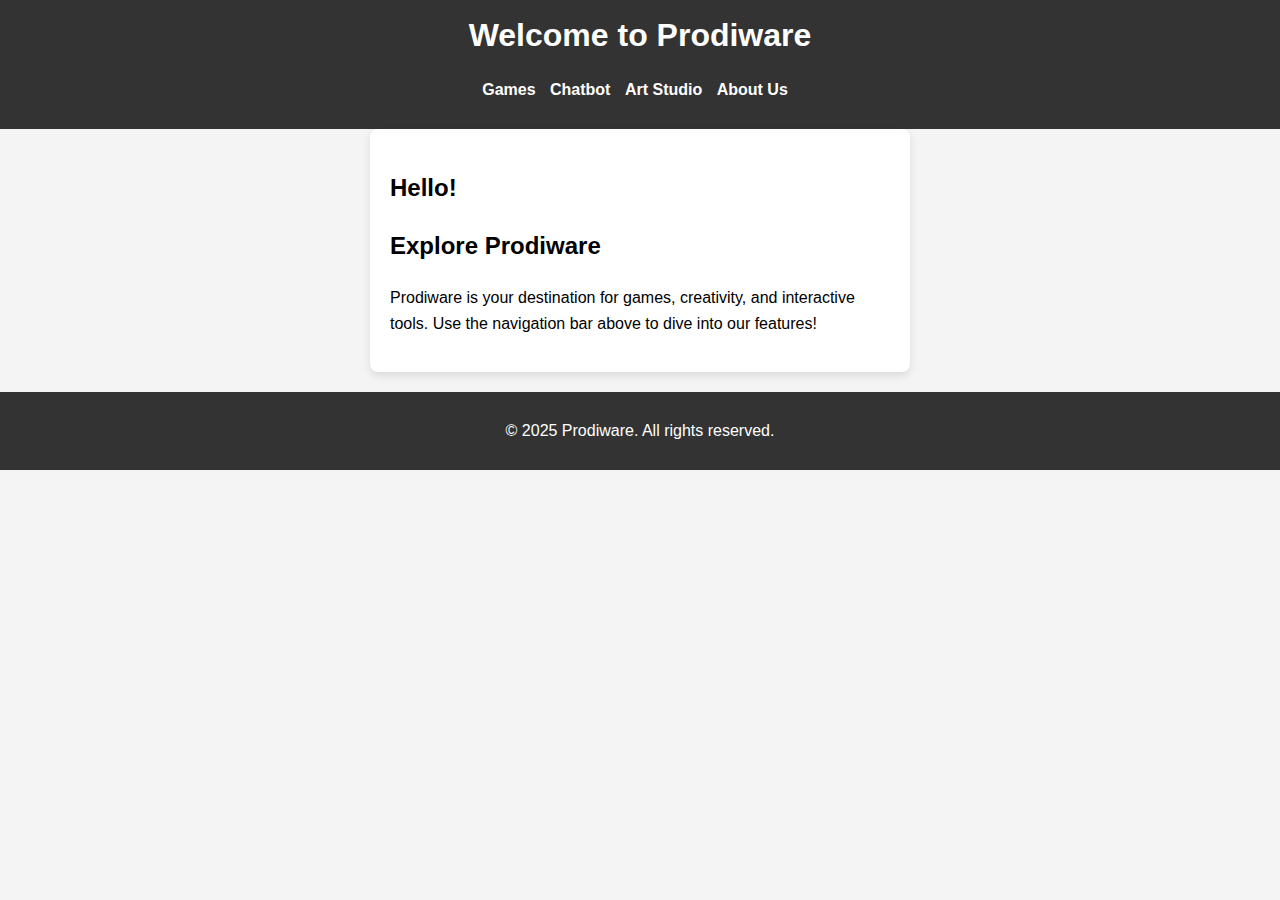
<file: index.html>
<!DOCTYPE html>
<html lang="en">
<head>
  <meta charset="UTF-8">
  <meta name="viewport" content="width=device-width, initial-scale=1.0">
  <title>Prodiware</title>
  <link rel="stylesheet" href="styles.css">
</head>
<body>
  <header>
    <h1>Welcome to Prodiware</h1>
    <nav>
      <ul>
        <li><a href="games.html">Games</a></li>
        <li><a href="chatbot.html">Chatbot</a></li>
        <li><a href="art-studio.html">Art Studio</a></li>
        <li><a href="about.html">About Us</a></li>
      </ul>
    </nav>
  </header>
  
  <main>
    <h2 id="greeting">Hello!</h2>
    <h2>Explore Prodiware</h2>
    <p>Prodiware is your destination for games, creativity, and interactive tools. Use the navigation bar above to dive into our features!</p>
  </main>
  
  <footer>
    <p>&copy; 2025 Prodiware. All rights reserved.</p>
  </footer>
  
  <!-- Include the script here -->
  <script src="index.js"></script>
</body>
</html>
</file>
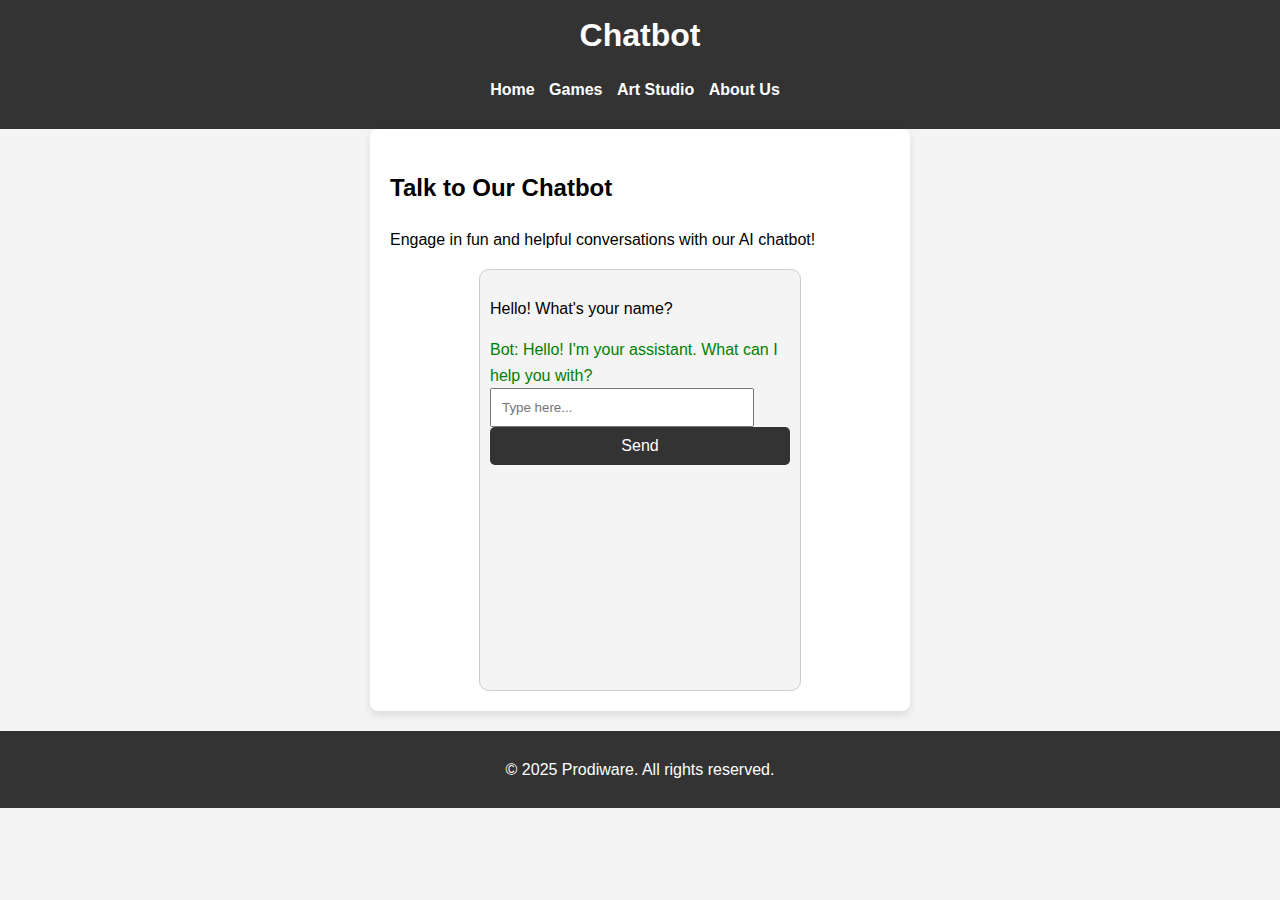
<file: chatbot.html>
<!DOCTYPE html>
<html lang="en">
<head>
  <meta charset="UTF-8">
  <meta name="viewport" content="width=device-width, initial-scale=1.0">
  <title>Chatbot - Prodiware</title>
  <link rel="stylesheet" href="styles.css">
</head>
<body>
  <header>
    <h1>Chatbot</h1>
    <nav>
      <ul>
        <li><a href="index.html">Home</a></li>
        <li><a href="games.html">Games</a></li>
        <li><a href="art-studio.html">Art Studio</a></li>
        <li><a href="about.html">About Us</a></li>
      </ul>
    </nav>
  </header>

  <main>
    <h2>Talk to Our Chatbot</h2>
    <p>Engage in fun and helpful conversations with our AI chatbot!</p>
    <div id="chatbox">
      <div id="chat-messages">
        <!-- Chat messages will appear here -->
        <p id="welcome-message">Hello! What's your name?</p>
      </div>
      <input type="text" id="user-input" placeholder="Type here..." />
      <button id="send-button">Send</button>
    </div>
  </main>

  <footer>
    <p>&copy; 2025 Prodiware. All rights reserved.</p>
  </footer>

  <script src="chatbot.js"></script>
</body>
</html>
</file>
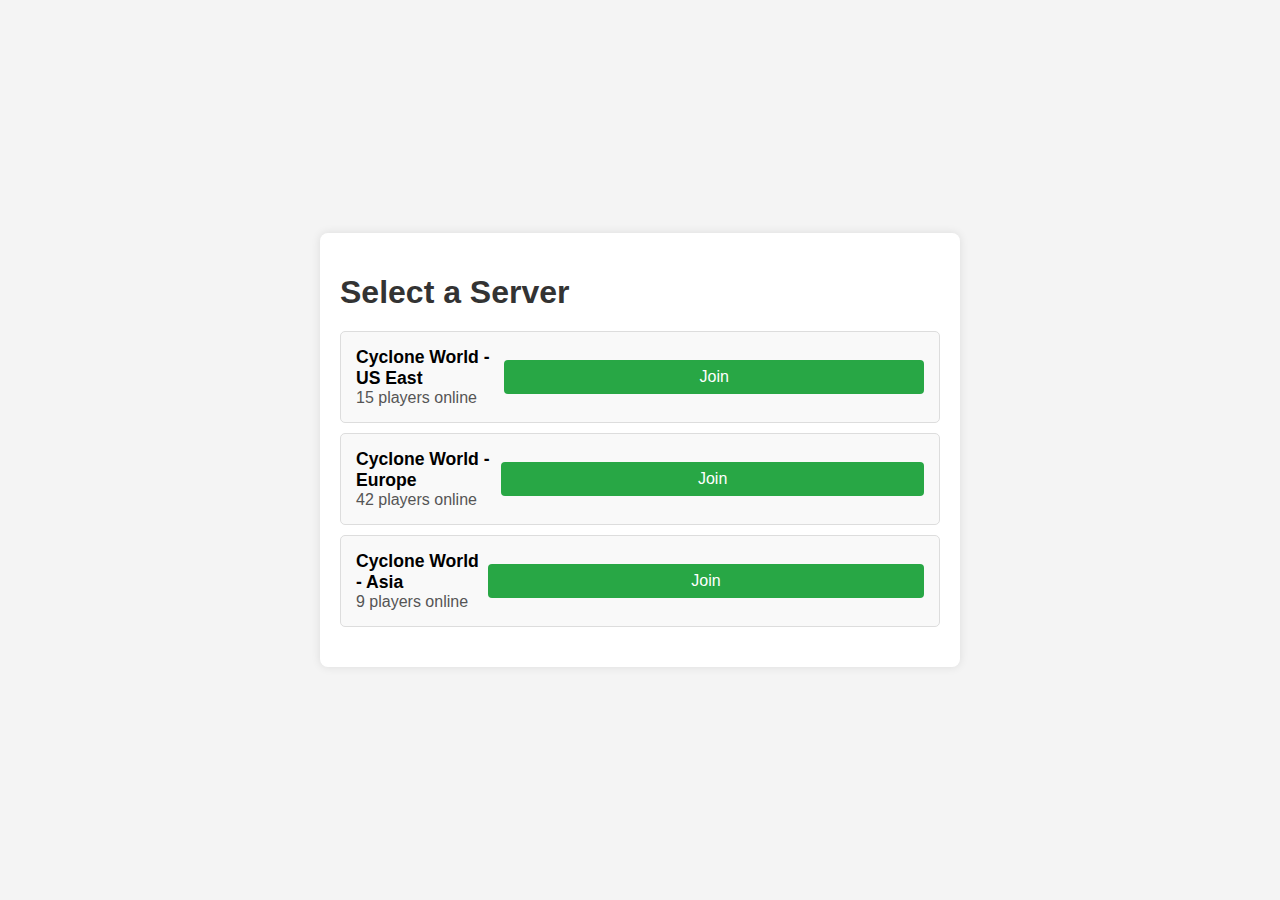
<file: game.html>
<!DOCTYPE html>
<html lang="en">
<head>
    <meta charset="UTF-8">
    <meta name="viewport" content="width=device-width, initial-scale=1.0">
    <title>Cyclone World - Server List</title>
    <link rel="stylesheet" href="css/style.css">
    <style>
        .server-list-container {
            width: 80%;
            max-width: 600px;
            margin: 50px auto;
            padding: 20px;
            background-color: #fff;
            border-radius: 8px;
            box-shadow: 0 0 10px rgba(0, 0, 0, 0.1);
        }
        #server-list {
            list-style: none;
            padding: 0;
        }
        .server-item {
            display: flex;
            justify-content: space-between;
            align-items: center;
            padding: 15px;
            margin-bottom: 10px;
            background-color: #f9f9f9;
            border: 1px solid #ddd;
            border-radius: 5px;
        }
        .server-name {
            font-weight: bold;
            font-size: 1.1em;
        }
        .player-count {
            color: #555;
        }
        .join-btn {
            background-color: #28a745;
            color: white;
            padding: 8px 15px;
            border: none;
            border-radius: 4px;
            cursor: pointer;
        }
        .join-btn:hover {
            background-color: #218838;
        }
    </style>
</head>
<body>
    <div class="server-list-container">
        <h1>Select a Server</h1>
        <ul id="server-list">
            </ul>
        <p id="status-message" style="text-align: center; margin-top: 20px;"></p>
    </div>

    <script src="js/game.js"></script>
</body>
</html>
</file>
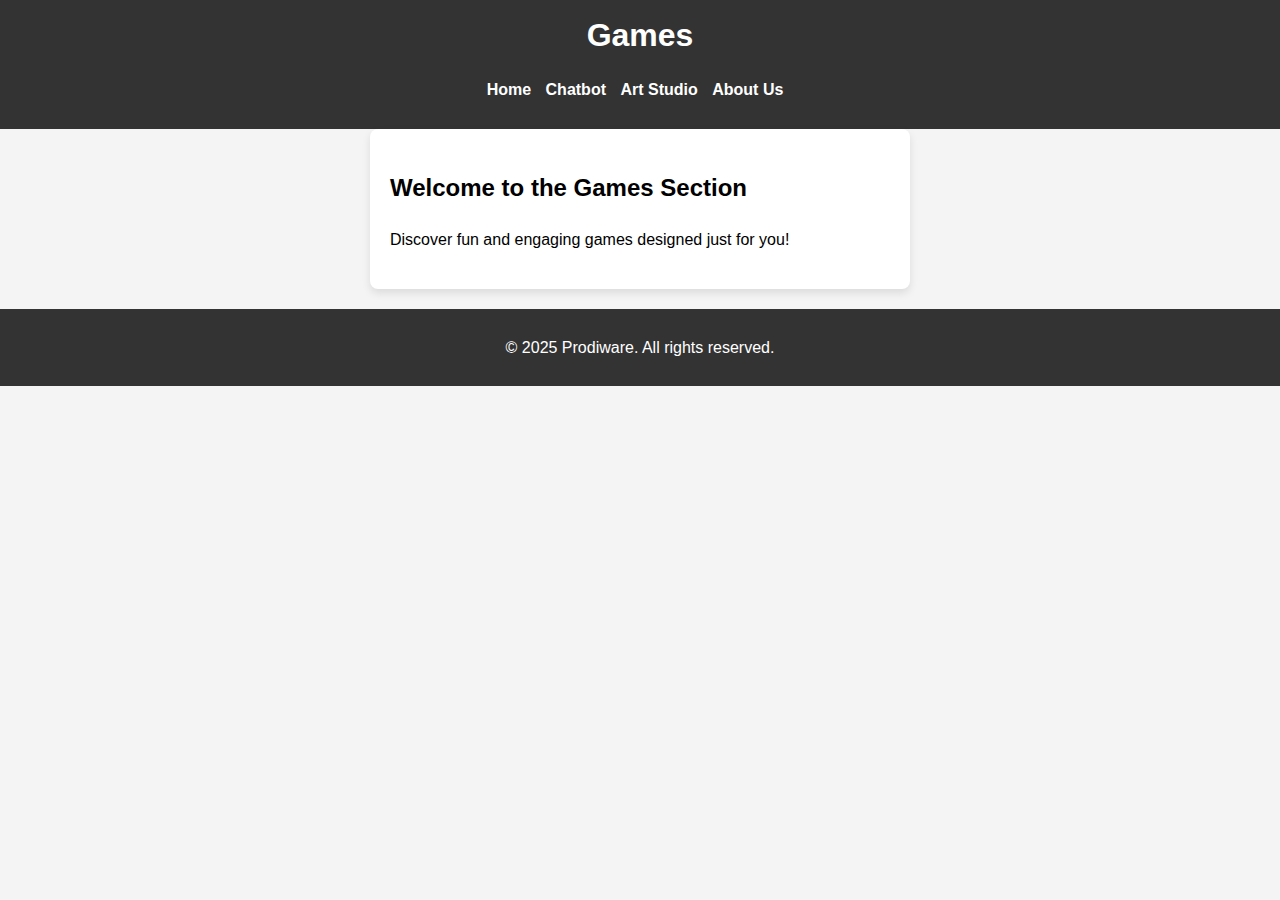
<file: games.html>
<!DOCTYPE html>
<html lang="en">
<head>
  <meta charset="UTF-8">
  <meta name="viewport" content="width=device-width, initial-scale=1.0">
  <title>Games - Prodiware</title>
  <link rel="stylesheet" href="styles.css">
</head>
<body>
  <header>
    <h1>Games</h1>
    <nav>
      <ul>
        <li><a href="index.html">Home</a></li>
        <li><a href="chatbot.html">Chatbot</a></li>
        <li><a href="art-studio.html">Art Studio</a></li>
        <li><a href="about.html">About Us</a></li>
      </ul>
    </nav>
  </header>

  <main>
    <h2>Welcome to the Games Section</h2>
    <p>Discover fun and engaging games designed just for you!</p>
  </main>

  <footer>
    <p>&copy; 2025 Prodiware. All rights reserved.</p>
  </footer>
</body>
</html>
</file>
<file: styles.css>
/* Global Styles */
body {
  font-family: Arial, sans-serif;
  margin: 0;
  padding: 0;
  line-height: 1.6;
  background-color: #f4f4f4;
}

header {
  background: #333;
  color: #fff;
  padding: 10px 20px;
  text-align: center;
}

header h1 {
  margin: 0;
  font-size: 2em;
}

nav ul {
  list-style: none;
  padding: 0;
  text-align: center;
}

nav ul li {
  display: inline;
  margin-right: 10px;
}

nav ul li a {
  color: #fff;
  text-decoration: none;
  font-weight: bold;
}

main {
  padding: 20px;
  max-width: 500px;
  margin: 0 auto;
  background-color: #fff;
  border-radius: 8px;
  box-shadow: 0 4px 8px rgba(0, 0, 0, 0.1);
}

section {
  margin-bottom: 20px;
}

input[type="email"],
input[type="password"] {
  width: 100%;
  padding: 10px;
  margin: 10px 0;
  border: 1px solid #ddd;
  border-radius: 5px;
}

button {
  width: 100%;
  padding: 10px;
  background-color: #007bff;
  color: white;
  border: none;
  border-radius: 5px;
  font-size: 16px;
}

button:hover {
  background-color: #0056b3;
  cursor: pointer;
}

a {
  color: #007bff;
  text-decoration: none;
}

a:hover {
  text-decoration: underline;
}

footer {
  text-align: center;
  background: #333;
  color: #fff;
  padding: 10px;
  margin-top: 20px;
}

/* Additional Styles for Status Message */
#status-message {
  font-size: 16px;
  margin-top: 10px;
}

#status-message.green {
  color: green;
}

#status-message.red {
  color: red;
}
#logout-button {
  background-color: red;
  color: white;
  padding: 10px 20px;
  border: none;
  cursor: pointer;
}

#logout-button:hover {
  background-color: darkred;
}

#signup-container, #login-container {
  padding: 20px;
}
body {
  font-family: Arial, sans-serif;
  margin: 0;
  padding: 0;
  line-height: 1.6;
}

header {
  background: #333;
  color: #fff;
  padding: 10px 20px;
}

header h1 {
  margin: 0;
}

nav ul {
  list-style: none;
  padding: 0;
}

nav ul li {
  display: inline;
  margin-right: 10px;
}

nav ul li a {
  color: #fff;
  text-decoration: none;
}

main {
  padding: 20px;
}

#chatbox {
  width: 100%;
  max-width: 600px;
  margin: 0 auto;
  background: #f4f4f4;
  padding: 20px;
  border-radius: 10px;
}

#chat-area {
  margin-bottom: 10px;
}

input[type="text"] {
  width: 80%;
  padding: 10px;
  margin-right: 10px;
}

button {
  padding: 10px 15px;
  background-color: #333;
  color: white;
  border: none;
  cursor: pointer;
}

button:hover {
  background-color: #555;
}

footer {
  text-align: center;
  background: #333;
  color: #fff;
  padding: 10px;
  margin-top: 20px;
}
#chatbox {
  display: flex;
  flex-direction: column;
  height: 400px;
  width: 300px;
  border: 1px solid #ccc;
  padding: 10px;
  margin: 0 auto;
}

#chat-area {
  flex-grow: 1;
  overflow-y: auto;
  margin-bottom: 10px;
}

.user-message {
  color: blue;
  text-align: right;
}

.bot-message {
  color: green;
  text-align: left;
}
</file>
<file: css/style.css>
body {
    font-family: Arial, sans-serif;
    background-color: #f4f4f4;
    display: flex;
    justify-content: center;
    align-items: center;
    min-height: 100vh;
    margin: 0;
}

.container {
    background-color: #fff;
    padding: 30px;
    border-radius: 8px;
    box-shadow: 0 0 10px rgba(0, 0, 0, 0.1);
    text-align: center;
}

h1 {
    color: #333;
    margin-bottom: 20px;
}

#auth-forms {
    display: flex;
    gap: 30px;
    justify-content: center;
}

.form-section {
    flex: 1;
    min-width: 280px;
    padding: 20px;
    border: 1px solid #ddd;
    border-radius: 5px;
}

h2 {
    color: #555;
    margin-bottom: 15px;
}

input[type="email"],
input[type="password"] {
    width: calc(100% - 20px);
    padding: 10px;
    margin-bottom: 15px;
    border: 1px solid #ddd;
    border-radius: 4px;
}

button {
    background-color: #007bff;
    color: white;
    padding: 10px 15px;
    border: none;
    border-radius: 4px;
    cursor: pointer;
    font-size: 16px;
    width: 100%;
}

button:hover {
    background-color: #0056b3;
}

.error-message {
    color: red;
    margin-top: 10px;
    font-size: 0.9em;
}
</file>
